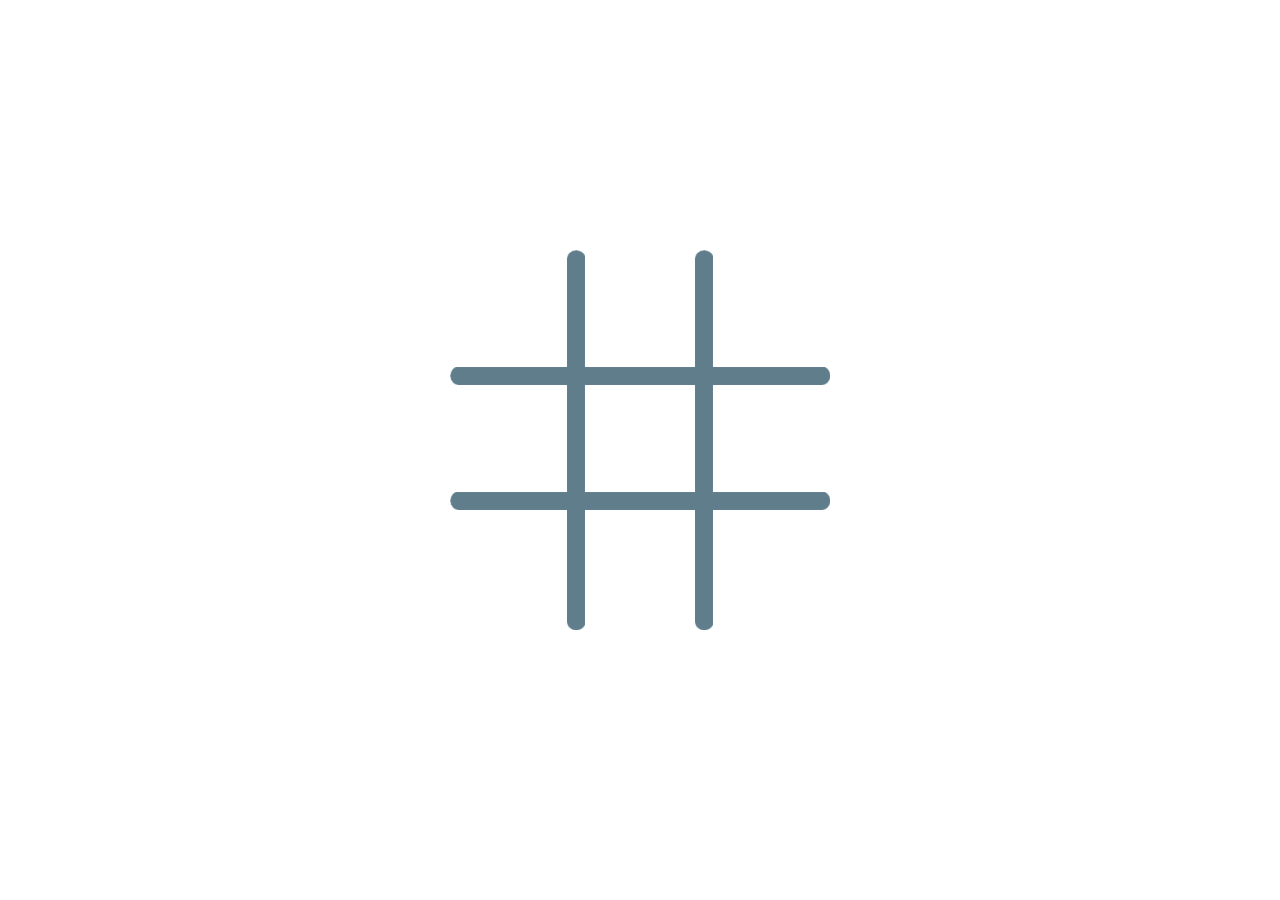
<file: index.html>
<!DOCTYPE html>
<html lang="en">

<head>
    <meta charset="UTF-8">
    <title>Tic-Tac-Toe</title>
    <link rel="stylesheet" href="style.css">
</head>

<body>
    <div class="content">

        <div class="table">
            <div class="cell" id="0" onclick="moveMan(0)"></div>
            <div class="cell" id="1" onclick="moveMan(1)"></div>
            <div class="cell" id="2" onclick="moveMan(2)"></div>
            <div class="cell" id="3" onclick="moveMan(3)"></div>
            <div class="cell" id="4" onclick="moveMan(4)"></div>
            <div class="cell" id="5" onclick="moveMan(5)"></div>
            <div class="cell" id="6" onclick="moveMan(6)"></div>
            <div class="cell" id="7" onclick="moveMan(7)"></div>
            <div class="cell" id="8" onclick="moveMan(8)"></div>
            
        </div>
       
        <div class="linear">
            <img src="Line.png" alt="" class="line1">
            <img src="Line.png" alt="" class="line2">
            <img src="Line.png" alt="" class="line3">
            <img src="Line.png" alt="" class="line4">
        </div>
        <!-- <input type="button" value="Перезагрузить страницу" onClick="window.location.reload()"> -->
    </div>
    <script src="script.js" ></script>
</body>

</html>
</file>
<file: style.css>
.zero {
    background-image: url(Zero.png);
    background-repeat: no-repeat;
    background-size: cover;
}

.hero {
    background-image: url(Small_cross.png);
    background-repeat: no-repeat;
    background-size: cover;
}

.content {
    width: 380px;
    height: 380px;
    margin: 250px auto;
}

.cell {
    float: left;
    height: 96px;
    width: 96px;
    margin: 15px;
}

.cell:hover {
    background-color: rgba(0, 0, 0, 0.05);
    border-radius: 10px;
}

.linear {
    position: absolute;
}

.line1,
.line2,
.line3,
.line4 {
    width: 380px;
    height: 18px;
    position: absolute;
    user-select: none;
}

.line1 {
    margin-top: 117px;
}

.line2 {
    margin-top: 242px;
}

.line3 {
    margin-top: 181px;
    margin-left: -64px;
    transform: rotate(90deg);
}

.line4 {
    margin-top: 181px;
    margin-left: 64px;
    transform: rotate(90deg);
}
</file>
